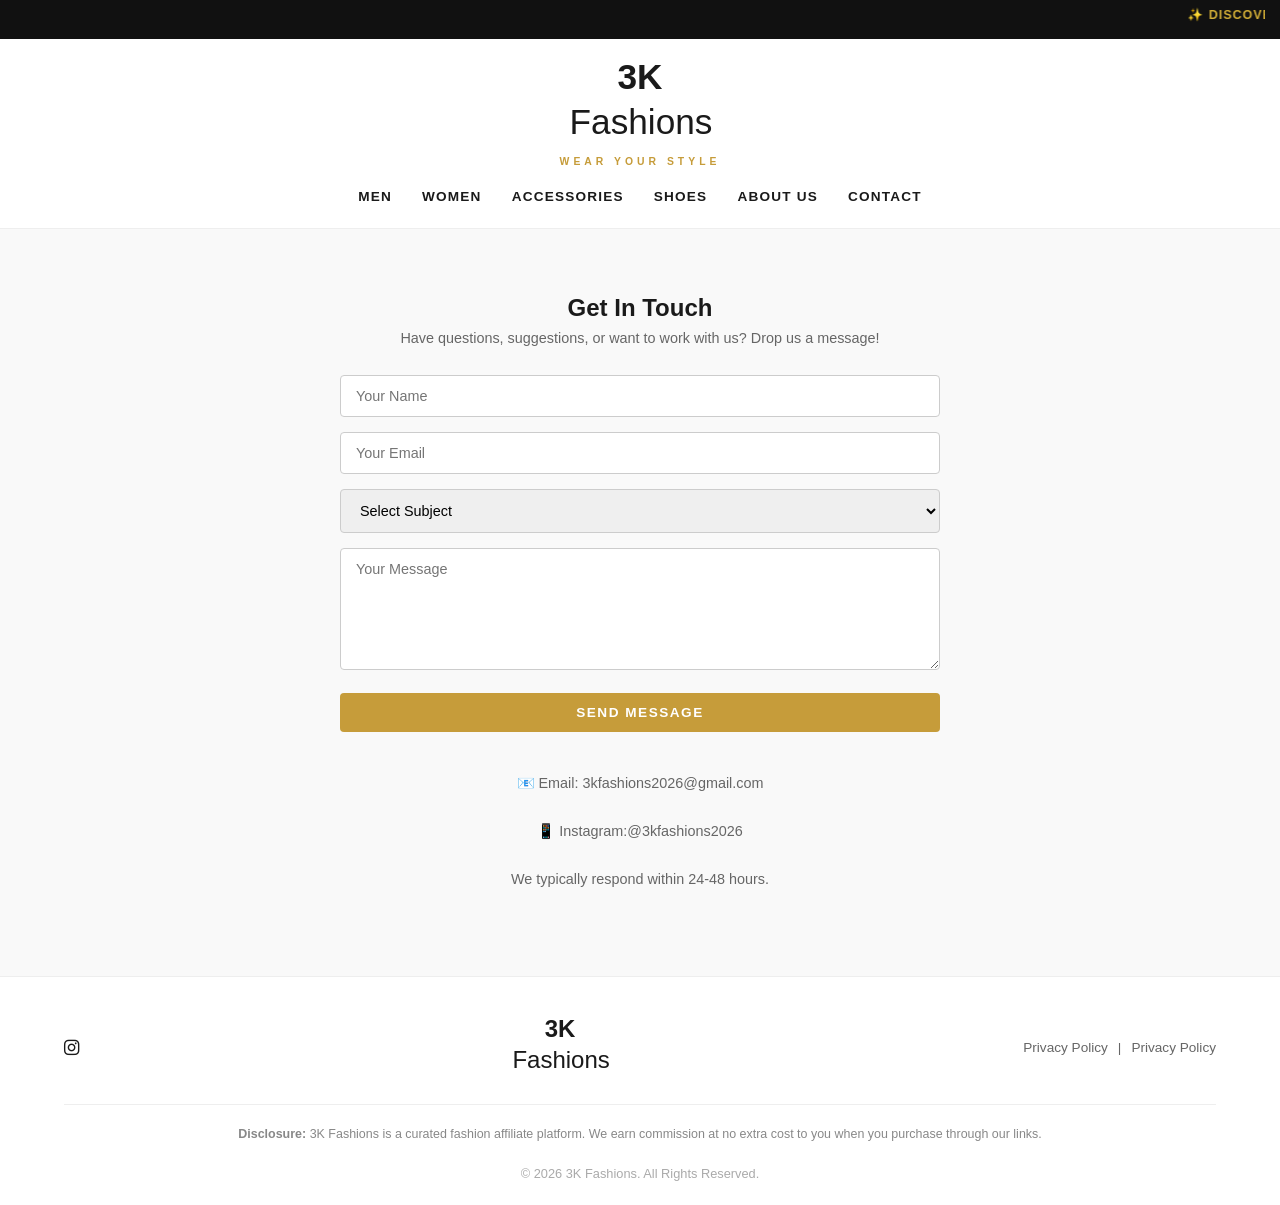
<file: contact.html>
<!DOCTYPE html>
<html lang="en">
<head>
  <meta charset="UTF-8">
  <meta name="viewport" content="width=device-width, initial-scale=1.0">
  <title>Contact Us | 3K Fashions</title>
  <link rel="stylesheet" href="style.css">
  <link rel="stylesheet" href="https://cdnjs.cloudflare.com/ajax/libs/font-awesome/6.4.0/css/all.min.css">
</head>
<body>

  <!-- TOP BAR -->
  <div class="top-bar">
    <p><marquee direction="left">✨ Discover Curated Fashion & Accessories - Best Products, Best Prices</marquee></p>
  </div>

  <!-- NAVIGATION BAR -->
  <header class="navbar">
    <div class="logo-container">
      <a href="index.html" class="brand-logo">
        <span class="logo-number">3K</span><span class="logo-text">Fashions</span>
        <span class="logo-sub">WEAR YOUR STYLE</span>
      </a>
    </div>

    <nav class="nav-links" id="navLinks">
      <a href="mens.html">MEN</a>
      <a href="womens.html">WOMEN</a>
      <a href="accessories.html">ACCESSORIES</a>
      <a href="shoes.html">SHOES</a>
      <a href="about.html">ABOUT US</a>
      <a href="contact.html">CONTACT</a>
    </nav>

    <div class="mobile-toggle" id="mobileToggle">
      <i class="fa-solid fa-bars"></i>
    </div>
  </header>

  <!-- CONTACT SECTION -->
  <section class="contact-section">
    <div class="contact-container">
      <h1 style="text-align: center;">Get In Touch</h1>
      <p>Have questions, suggestions, or want to work with us? Drop us a message!</p>

   <form class="contact-form" id="contactForm" action="https://api.web3forms.com/submit" method="POST">
      <input type="hidden" name="access_key" value="f2cf26dc-2161-4615-b809-59da97161f7a">
        <div class="form-group">
          <input id="name" name="name" type="text" placeholder="Your Name" required>
        </div>
        <div class="form-group">
          <input id="email" name="email" type="email" placeholder="Your Email" required>
        </div>
        <div class="form-group">
          <select id="subject" name="subject">
            <option value="">Select Subject</option>
            <option value="product">Product Suggestion</option>
            <option value="business">Business Inquiry</option>
            <option value="feedback">Feedback</option>
            <option value="other">Other</option>
          </select>
        </div>
        <div class="form-group">
          <textarea id="message" name="message" rows="6" placeholder="Your Message" required></textarea>
        </div>
        <button type="submit" class="btn-primary">SEND MESSAGE</button>
      </form>

      <div style="margin-top: 40px; text-align: center; color: #666;">
        <p>📧 Email: 3kfashions2026@gmail.com</p>
        <p>📱 Instagram:@3kfashions2026</p>
        <p style="margin-top: 20px; font-size: 0.9rem;">We typically respond within 24-48 hours.</p>
      </div>
    </div>
  </section>

  <!-- FOOTER -->
  <footer class="footer">
    <div class="footer-top">
      <div class="social-icons">
        <a href="https://www.instagram.com/3kfashions2026/" target="_blank" rel="noopener noreferrer" aria-label="Instagram"><i class="fab fa-instagram"></i></a>
      </div>

      <div class="footer-logo">
        <a href="index.html" class="brand-logo footer-brand">
          <span class="logo-number">3K</span><span class="logo-text">Fashions</span>
        </a>
      </div>

      <div class="footer-links">
        <a href="about.html">Privacy Policy</a>
        <span>|</span>
        <a href="about.html">Privacy Policy</a>
      </div>
    </div>

    <div class="footer-disclaimer">
      <p><strong>Disclosure:</strong> 3K Fashions is a curated fashion affiliate platform. We earn commission at no extra cost to you when you purchase through our links.</p>
    </div>

    <div class="footer-bottom">
      <p>&copy; 2026 3K Fashions. All Rights Reserved.</p>
    </div>
  </footer>

  <script>
    // Mobile menu
    document.getElementById('mobileToggle').addEventListener('click', () => {
      document.getElementById('navLinks').classList.toggle('active');
    });
  </script>


</body>
</html>
</file>
<file: style.css>
/* ==========================================================================
   3K FASHIONS - MODERN AFFILIATE WEBSITE STYLESHEET
   Secure, Copyright-Compliant, Responsive Design
   ========================================================================== */

:root {
  --primary-gold: #c69c3a;
  --gold-hover: #a8822d;
  --dark-text: #1a1a1a;
  --light-bg: #f9f9f9;
  --card-border: #eeeeee;
  --font-main: -apple-system, BlinkMacSystemFont, 'Segoe UI', Roboto, Helvetica, Arial, sans-serif;
}

* {
  box-sizing: border-box;
  margin: 0;
  padding: 0;
}

html {
  scroll-behavior: smooth;
}

body {
  font-family: var(--font-main);
  color: var(--dark-text);
  background-color: #ffffff;
  line-height: 1.6;
}

a {
  text-decoration: none;
  color: inherit;
}

/* --- TOP ANNOUNCEMENT BAR --- */
.top-bar {
  background-color: #111111;
  color: #d4af37;
  text-align: center;
  padding: 6px 15px;
  font-size: 0.78rem;
  font-weight: 600;
  letter-spacing: 1px;
  text-transform: uppercase;
}

/* --- NAVBAR STYLES --- */
.navbar {
  display: flex;
  flex-direction: column;
  align-items: center;
  padding: 20px 5%;
  background-color: #ffffff;
  border-bottom: 1px solid var(--card-border);
  position: sticky;
  top: 0;
  z-index: 1000;
}

.brand-logo {
  display: flex;
  flex-direction: column;
  align-items: center;
  text-align: center;
}

.logo-number {
  font-size: 2.2rem;
  font-weight: 800;
  color: var(--dark-text);
  line-height: 1;
  display: inline;
}

.logo-text {
  font-size: 2.2rem;
  font-weight: 300;
  color: var(--dark-text);
  margin-left: 2px;
}

.logo-sub {
  font-size: 0.65rem;
  letter-spacing: 4px;
  color: var(--primary-gold);
  font-weight: 700;
  margin-top: 4px;
}

.nav-links {
  display: flex;
  gap: 30px;
  margin-top: 15px;
}

.nav-links a {
  font-size: 0.85rem;
  font-weight: 600;
  letter-spacing: 1.2px;
  color: var(--dark-text);
  transition: color 0.3s ease;
  position: relative;
}

.nav-links a:hover {
  color: var(--primary-gold);
}

.nav-links a::after {
  content: '';
  position: absolute;
  width: 0%;
  height: 2px;
  bottom: -4px;
  left: 0;
  background-color: var(--primary-gold);
  transition: width 0.3s ease;
}

.nav-links a:hover::after {
  width: 100%;
}

.mobile-toggle {
  display: none;
  font-size: 1.5rem;
  cursor: pointer;
  position: absolute;
  right: 20px;
  top: 25px;
}

/* --- HERO SECTION --- */
.hero-section {
  height: 400px;
  background: linear-gradient(rgba(0, 0, 0, 0.4), rgba(0, 0, 0, 0.4)), 
              url('https://images.unsplash.com/photo-1490481651871-ab68de25d43d?auto=format&fit=crop&q=80&w=1600') center/cover no-repeat;
  display: flex;
  align-items: center;
  justify-content: center;
  text-align: center;
  color: #ffffff;
  padding: 0 20px;
}

.hero-overlay h1 {
  font-size: 2.2rem;
  font-weight: 300;
  letter-spacing: 0.5px;
  margin-bottom: 25px;
  line-height: 1.3;
}

.btn-primary {
  display: inline-block;
  background-color: var(--primary-gold);
  color: #ffffff;
  padding: 12px 35px;
  font-size: 0.85rem;
  font-weight: 700;
  letter-spacing: 1.5px;
  border-radius: 4px;
  border: none;
  cursor: pointer;
  transition: background-color 0.3s ease, transform 0.2s ease;
}

.btn-primary:hover {
  background-color: var(--gold-hover);
  transform: translateY(-2px);
}

/* --- SECTION HEADINGS --- */
.section-heading {
  text-align: center;
  margin: 50px 0 30px;
  padding: 0 20px;
}

.section-heading h2 {
  font-size: 1.6rem;
  font-weight: 700;
  letter-spacing: 1.5px;
  color: var(--dark-text);
}

.section-heading p {
  color: #666;
  font-size: 0.95rem;
  margin-top: 5px;
}

.heading-divider {
  width: 60px;
  height: 2px;
  background-color: var(--primary-gold);
  margin: 12px auto 0;
}

/* --- CATEGORY GRID --- */
.category-grid {
  display: grid;
  grid-template-columns: repeat(auto-fit, minmax(260px, 1fr));
  gap: 20px;
  padding: 0 5% 40px;
  max-width: 1350px;
  margin: 0 auto;
}

.category-card {
  position: relative;
  height: 280px;
  border-radius: 6px;
  overflow: hidden;
  box-shadow: 0 4px 12px rgba(0,0,0,0.06);
}

.card-bg {
  position: absolute;
  top: 0;
  left: 0;
  width: 100%;
  height: 100%;
  background-size: cover;
  background-position: center;
  transition: transform 0.5s ease;
}

.category-card:hover .card-bg {
  transform: scale(1.06);
}

.card-overlay {
  position: absolute;
  top: 0;
  left: 0;
  width: 100%;
  height: 100%;
  background: linear-gradient(to top, rgba(0, 0, 0, 0.8) 0%, rgba(0, 0, 0, 0.2) 70%);
  display: flex;
  flex-direction: column;
  justify-content: flex-end;
  padding: 25px;
  color: #ffffff;
}

.category-tag {
  font-size: 0.65rem;
  font-weight: 700;
  letter-spacing: 2px;
  color: var(--primary-gold);
  margin-bottom: 4px;
}

.card-overlay h3 {
  font-size: 1.3rem;
  font-weight: 700;
  letter-spacing: 1px;
  margin-bottom: 6px;
}

.card-overlay p {
  font-size: 0.8rem;
  color: #dddddd;
  margin-bottom: 15px;
  line-height: 1.3;
}

.card-btn {
  font-size: 0.8rem;
  font-weight: 700;
  letter-spacing: 1px;
  color: #ffffff;
  text-decoration: underline;
  transition: color 0.3s;
}

.card-btn:hover {
  color: var(--primary-gold);
}

/* --- PRODUCT GRID --- */
.products-section {
  background-color: var(--light-bg);
  padding: 20px 0 60px;
}

.product-grid {
  display: grid;
  grid-template-columns: repeat(auto-fit, minmax(240px, 1fr));
  gap: 25px;
  padding: 0 5%;
  max-width: 1350px;
  margin: 0 auto;
}

.product-card {
  position: relative;
  background: #ffffff;
  border: 1px solid var(--card-border);
  border-radius: 6px;
  overflow: hidden;
  display: flex;
  flex-direction: column;
  justify-content: space-between;
  transition: transform 0.3s ease, box-shadow 0.3s ease;
}

.product-card:hover {
  transform: translateY(-5px);
  box-shadow: 0 10px 20px rgba(0,0,0,0.08);
}

.badge-discount {
  position: absolute;
  top: 12px;
  left: 12px;
  background-color: var(--primary-gold);
  color: #ffffff;
  font-size: 0.7rem;
  font-weight: 700;
  padding: 4px 8px;
  border-radius: 3px;
  z-index: 2;
}

.product-img-wrap {
  width: 100%;
  height: 250px;
  overflow: hidden;
  background-color: #f5f5f5;
}

.product-img-wrap img {
  width: 100%;
  height: 100%;
  object-fit: cover;
  transition: transform 0.3s ease;
}

.product-card:hover .product-img-wrap img {
  transform: scale(1.03);
}

.product-details {
  padding: 18px;
  display: flex;
  flex-direction: column;
  flex-grow: 1;
}

.product-title {
  font-size: 0.92rem;
  font-weight: 600;
  color: var(--dark-text);
  margin-bottom: 10px;
  line-height: 1.3;
}

.price-container {
  display: flex;
  align-items: baseline;
  gap: 8px;
  margin-bottom: 15px;
}

.current-price {
  font-size: 1.2rem;
  font-weight: 700;
  color: var(--dark-text);
}

.original-price {
  font-size: 0.85rem;
  color: #999999;
  text-decoration: line-through;
}

/* --- UNIVERSAL BUY NOW BUTTON --- */
.btn-buy-now {
  display: block;
  width: 100%;
  text-align: center;
  padding: 11px 0;
  background-color: var(--dark-text);
  color: #ffffff;
  font-size: 0.82rem;
  font-weight: 700;
  letter-spacing: 1.5px;
  text-transform: uppercase;
  border-radius: 4px;
  margin-top: auto;
  transition: all 0.3s ease;
}

.btn-buy-now:hover {
  background-color: var(--primary-gold);
  box-shadow: 0 4px 12px rgba(198, 156, 58, 0.3);
}

/* --- ABOUT SECTION --- */
.about-section {
  padding: 70px 5%;
  max-width: 1250px;
  margin: 0 auto;
}

.about-container {
  display: flex;
  flex-wrap: wrap;
  align-items: center;
  gap: 40px;
}

.about-image {
  flex: 1;
  min-width: 300px;
}

.about-image img {
  width: 100%;
  border-radius: 6px;
  box-shadow: 0 6px 18px rgba(0,0,0,0.06);
}

.about-content {
  flex: 1;
  min-width: 300px;
}

.about-tag {
  color: var(--primary-gold);
  font-size: 0.8rem;
  font-weight: 700;
  letter-spacing: 1.5px;
}

.about-content h2 {
  font-size: 1.6rem;
  margin: 10px 0 15px;
  letter-spacing: 0.5px;
}

.about-content p {
  color: #555555;
  font-size: 0.95rem;
  margin-bottom: 12px;
}

.about-subtext {
  font-size: 0.9rem;
  color: #777777;
}

.btn-outline {
  display: inline-block;
  border: 1.5px solid var(--dark-text);
  padding: 9px 26px;
  font-size: 0.82rem;
  font-weight: 700;
  letter-spacing: 1px;
  margin-top: 15px;
  border-radius: 4px;
  transition: all 0.3s ease;
}

.btn-outline:hover {
  background-color: var(--dark-text);
  color: #ffffff;
}

/* --- PAGE HEADER --- */
.page-header {
  background: linear-gradient(135deg, #1a1a1a 0%, #333 100%);
  color: #ffffff;
  padding: 60px 20px;
  text-align: center;
}

.page-header h1 {
  font-size: 2.5rem;
  margin-bottom: 10px;
  letter-spacing: 1px;
}

.page-header p {
  font-size: 1.1rem;
  color: #ddd;
  letter-spacing: 0.5px;
}

/* --- FILTER SECTION --- */
.filter-section {
  background-color: #f9f9f9;
  padding: 30px 20px;
  text-align: center;
  border-bottom: 1px solid #eeeeee;
}

.filter-container {
  display: flex;
  justify-content: center;
  gap: 12px;
  flex-wrap: wrap;
  max-width: 1200px;
  margin: 0 auto;
}

.filter-btn {
  background-color: #ffffff;
  color: var(--dark-text);
  border: 2px solid #ddd;
  padding: 8px 20px;
  font-size: 0.9rem;
  font-weight: 600;
  border-radius: 25px;
  cursor: pointer;
  transition: all 0.3s ease;
  text-transform: capitalize;
}

.filter-btn:hover {
  border-color: var(--primary-gold);
  color: var(--primary-gold);
}

.filter-btn.active {
  background-color: var(--primary-gold);
  color: #ffffff;
  border-color: var(--primary-gold);
}

/* --- CONTACT SECTION --- */
.contact-section {
  padding: 60px 20px;
  background-color: #f9f9f9;
}

.contact-container {
  max-width: 600px;
  margin: 0 auto;
}

.contact-container h2 {
  font-size: 1.5rem;
  letter-spacing: 1px;
  margin-bottom: 8px;
  text-align: center;
}

.contact-container p {
  font-size: 0.9rem;
  color: #666;
  margin-bottom: 25px;
  text-align: center;
}

.contact-form {
  display: flex;
  flex-direction: column;
  gap: 15px;
}

.form-group input,
.form-group textarea,
.form-group select {
  width: 100%;
  padding: 12px 15px;
  border: 1px solid #cccccc;
  border-radius: 4px;
  font-family: inherit;
  font-size: 0.9rem;
  outline: none;
  transition: border-color 0.3s;
}

.form-group input:focus,
.form-group textarea:focus,
.form-group select:focus {
  border-color: var(--primary-gold);
}

/* --- FOOTER --- */
.footer {
  background-color: #ffffff;
  border-top: 1px solid var(--card-border);
  padding: 40px 5% 20px;
}

.footer-top {
  display: flex;
  justify-content: space-between;
  align-items: center;
  flex-wrap: wrap;
  gap: 20px;
  padding-bottom: 25px;
  border-bottom: 1px solid var(--card-border);
}

.social-icons a {
  margin-right: 18px;
  font-size: 1.1rem;
  color: var(--dark-text);
  transition: color 0.3s;
}

.social-icons a:hover {
  color: var(--primary-gold);
}

.footer-brand .logo-number,
.footer-brand .logo-text {
  font-size: 1.5rem;
}

.footer-links {
  font-size: 0.85rem;
  color: #666;
  display: flex;
  gap: 10px;
}

.footer-links a:hover {
  color: var(--primary-gold);
}

.footer-disclaimer {
  max-width: 1000px;
  margin: 20px auto;
  text-align: center;
  font-size: 0.78rem;
  color: #888888;
  line-height: 1.5;
}

.footer-bottom {
  text-align: center;
  font-size: 0.8rem;
  color: #aaa;
  margin-top: 15px;
}

/* --- RESPONSIVE MEDIA QUERIES --- */
@media (max-width: 768px) {
  .mobile-toggle {
    display: block;
  }

  .nav-links {
    display: none;
    flex-direction: column;
    width: 100%;
    text-align: center;
    gap: 15px;
    padding-top: 15px;
  }

  .nav-links.active {
    display: flex;
  }

  .hero-overlay h1 {
    font-size: 1.5rem;
  }

  .page-header h1 {
    font-size: 1.8rem;
  }

  .filter-container {
    gap: 8px;
  }

  .filter-btn {
    padding: 6px 14px;
    font-size: 0.8rem;
  }

  .product-grid {
    grid-template-columns: repeat(auto-fit, minmax(180px, 1fr));
    gap: 15px;
  }

  .footer-top {
    flex-direction: column;
    text-align: center;
  }

  .social-icons a {
    margin: 0 10px;
  }

  .about-container {
    flex-direction: column;
  }

  .contact-container {
    padding: 20px;
  }
}
/* =========================================================
   SEARCH BAR - MAIN STYLES
   ========================================================= */

.search-wrapper {
  position: relative;
  display: block !important;
  visibility: visible !important;
  opacity: 1 !important;
  width: 100%;
  max-width: 520px;
  margin: 15px auto 0;
  z-index: 1001;
}

#site-search {
  display: block !important;
  visibility: visible !important;
  opacity: 1 !important;
  width: 100%;
  height: 44px;
  padding: 10px 42px 10px 16px;
  box-sizing: border-box;
  border: 1px solid #ddd;
  border-radius: 28px;
  background: #fff;
  color: #1a1a1a;
  font-family: inherit;
  font-size: 0.9rem;
  outline: none;
  box-shadow: 0 2px 6px rgba(0,0,0,0.06);
}

#site-search:focus {
  border-color: #c69c3a;
  box-shadow: 0 4px 14px rgba(0,0,0,0.12);
}

.search-clear {
  position: absolute;
  right: 10px;
  top: 50%;
  transform: translateY(-50%);
  background: transparent;
  border: none;
  font-size: 1.2rem;
  color: #888;
  cursor: pointer;
  padding: 6px;
  display: none;
}

.search-clear.visible {
  display: block;
}

.search-results {
  position: absolute;
  top: calc(100% + 8px);
  left: 0;
  right: 0;
  background: #fff;
  border: 1px solid #eee;
  border-radius: 8px;
  max-height: 320px;
  overflow-y: auto;
  box-shadow: 0 8px 24px rgba(0,0,0,0.12);
  opacity: 0;
  visibility: hidden;
  z-index: 1002;
}

.search-results.visible {
  opacity: 1;
  visibility: visible;
}

@media (max-width: 768px) {
  .search-wrapper {
    width: 90%;
    max-width: 520px;
    margin: 15px auto 0;
  }

  #site-search {
    height: 42px;
  }
}
</file>
